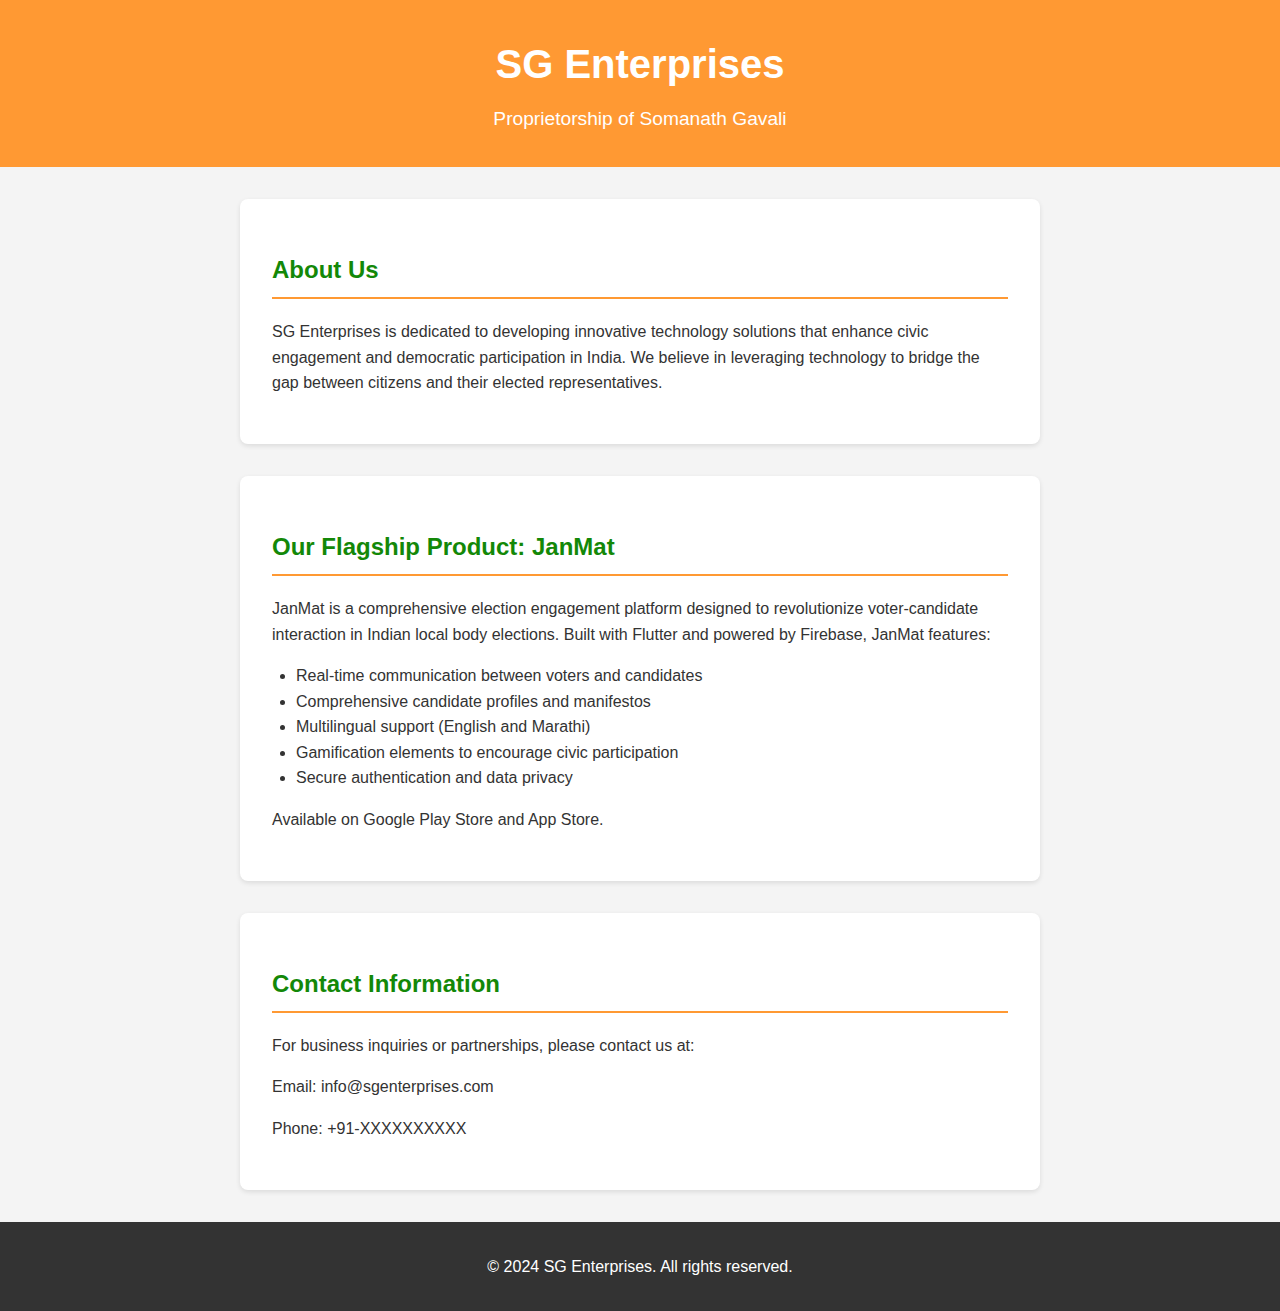
<file: index.html>
<!DOCTYPE html>
<html lang="en">
<head>
    <meta charset="UTF-8">
    <meta name="viewport" content="width=device-width, initial-scale=1.0">
    <title>SG Enterprises - Empowering Democracy Through Technology</title>
    <link rel="stylesheet" href="style.css">
</head>
<body>
    <header>
        <h1>SG Enterprises</h1>
        <p>Proprietorship of Somanath Gavali</p>
    </header>

    <main>
        <section id="about">
            <h2>About Us</h2>
            <p>SG Enterprises is dedicated to developing innovative technology solutions that enhance civic engagement and democratic participation in India. We believe in leveraging technology to bridge the gap between citizens and their elected representatives.</p>
        </section>

        <section id="app">
            <h2>Our Flagship Product: JanMat</h2>
            <p>JanMat is a comprehensive election engagement platform designed to revolutionize voter-candidate interaction in Indian local body elections. Built with Flutter and powered by Firebase, JanMat features:</p>
            <ul>
                <li>Real-time communication between voters and candidates</li>
                <li>Comprehensive candidate profiles and manifestos</li>
                <li>Multilingual support (English and Marathi)</li>
                <li>Gamification elements to encourage civic participation</li>
                <li>Secure authentication and data privacy</li>
            </ul>
            <p>Available on Google Play Store and App Store.</p>
        </section>

        <section id="contact">
            <h2>Contact Information</h2>
            <p>For business inquiries or partnerships, please contact us at:</p>
            <p>Email: info@sgenterprises.com</p>
            <p>Phone: +91-XXXXXXXXXX</p>
        </section>
    </main>

    <footer>
        <p>&copy; 2024 SG Enterprises. All rights reserved.</p>
    </footer>
</body>
</html>
</file>
<file: style.css>
body {
    font-family: Arial, sans-serif;
    line-height: 1.6;
    margin: 0;
    padding: 0;
    color: #333;
    background-color: #f4f4f4;
}

header {
    background-color: #FF9933;
    color: white;
    text-align: center;
    padding: 2rem;
}

header h1 {
    margin: 0;
    font-size: 2.5rem;
}

header p {
    font-size: 1.2rem;
    margin: 0.5rem 0 0 0;
}

main {
    max-width: 800px;
    margin: 2rem auto;
    padding: 0 1rem;
}

section {
    background-color: white;
    margin-bottom: 2rem;
    padding: 2rem;
    border-radius: 8px;
    box-shadow: 0 2px 5px rgba(0,0,0,0.1);
}

h2 {
    color: #138808;
    border-bottom: 2px solid #FF9933;
    padding-bottom: 0.5rem;
}

ul {
    padding-left: 1.5rem;
}

footer {
    background-color: #333;
    color: white;
    text-align: center;
    padding: 1rem;
    margin-top: 2rem;
}

@media (max-width: 600px) {
    header h1 {
        font-size: 2rem;
    }

    main {
        margin: 1rem;
        padding: 0;
    }

    section {
        padding: 1rem;
    }
}
</file>
